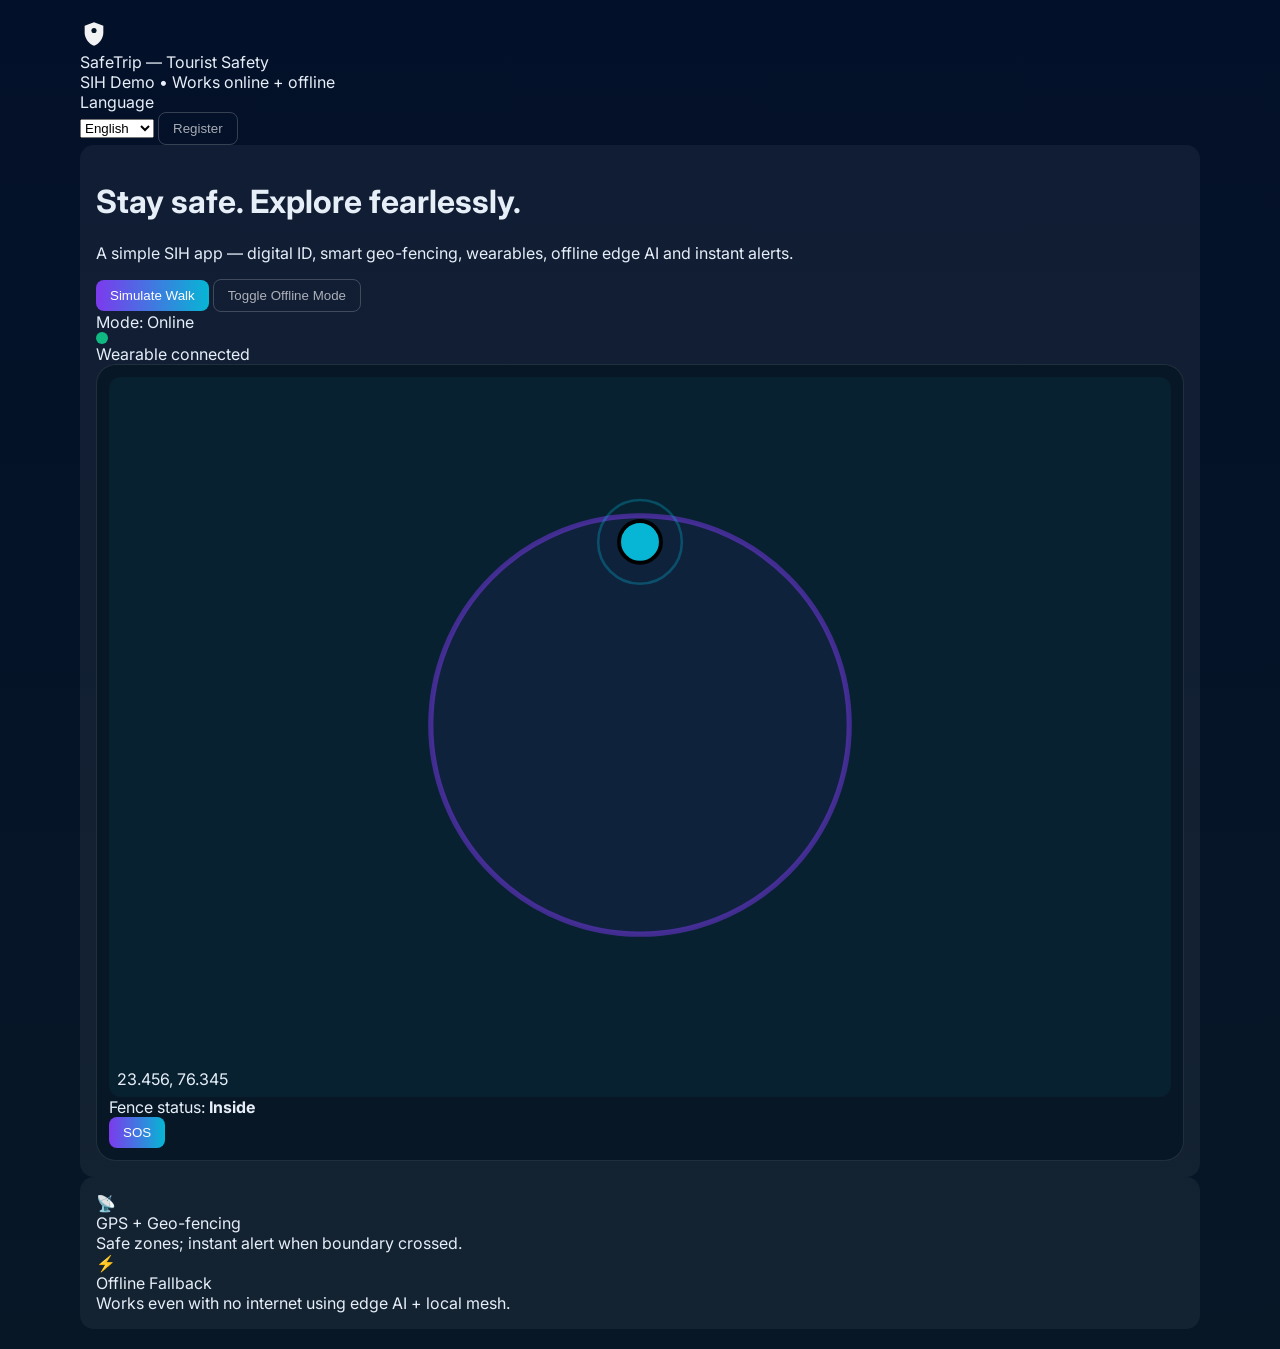
<file: index.html>
<!doctype html>
<html lang="en">
<head>
  <meta charset="utf-8" />
  <meta name="viewport" content="width=device-width,initial-scale=1" />
  <title>SafeTrip — Tourist Safety (SIH Demo)</title>
  <link href="https://fonts.googleapis.com/css2?family=Inter:wght@300;400;600;800&display=swap" rel="stylesheet">
  <link rel="stylesheet" href="index.css">
</head>

<body>
  <div class="container">

    <!-- Header -->
    <div class="header">
      <div class="brand">
        <div class="logo">
          <svg width="28" height="28" viewBox="0 0 24 24" fill="none">
            <path d="M12 2L20 5V11C20 16 16 21 12 22C8 21 4 16 4 11V5L12 2Z" fill="white" opacity="0.95"/>
            <circle cx="12" cy="9" r="2.2" fill="#071426"/>
          </svg>
        </div>
        <div>
          <div class="title">SafeTrip — Tourist Safety</div>
          <div class="subtitle">SIH Demo • Works online + offline</div>
        </div>
      </div>

      <div class="row">
        <div class="small muted">Language</div>
        <select id="lang">
          <option value="en">English</option>
          <option value="hi">हिन्दी</option>
          <option value="kn">ಕನ್ನಡ</option>
          <option value="te">తెలుగు</option>
        </select>

        <button class="btn btn-ghost" onclick="window.location='register.html'">Register</button>
      </div>
    </div>

    <!-- Main Grid -->
    <div class="grid">
      <div class="card">
        <div class="hero">

          <div class="hero-left">
            <h1 class="h1" id="headline">Stay safe. Explore fearlessly.</h1>

            <p class="lead" id="lead">
              A simple SIH app — digital ID, smart geo-fencing, wearables, offline edge AI and instant alerts.
            </p>

            <div class="cta-row">
              <button class="btn btn-primary" id="simulateBtn">Simulate Walk</button>
              <button class="btn btn-ghost" id="toggleOffline">Toggle Offline Mode</button>
              <div class="tiny muted" id="modeBadge">Mode: <span class='kbd'>Online</span></div>
            </div>

            <div class="status">
              <div class="pulse" id="wearablePulse"></div>
              <div id="wearableText">Wearable connected</div>
            </div>
          </div>

          <!-- Phone UI -->
          <div class="phone right-panel card">
            <div class="topbar"><div class="pill"></div></div>
            <div class="screen">
              <div class="map">
                <svg id="mapSvg" viewBox="0 0 400 260" preserveAspectRatio="none">
                  <circle id="geofence" cx="200" cy="130" r="80"></circle>
                  <g id="marker">
                    <circle cx="200" cy="60" r="8"></circle>
                    <circle cx="200" cy="60" r="16"></circle>
                  </g>
                </svg>
                <div id="coords">23.456, 76.345</div>
              </div>

              <div>
                Fence status: <strong id="fenceStatus">Inside</strong>
              </div>

              <div>
                <button class="btn btn-primary" id="sos">SOS</button>
              </div>
            </div>
          </div>

        </div>
      </div>

      <!-- SIDEBAR -->
      <aside class="card">
        <div class="feature">
          <div class="f-icon">📡</div>
          <div>
            <div class="f-title" id="f1">GPS + Geo-fencing</div>
            <div class="f-desc" id="f1d">Safe zones; instant alert when boundary crossed.</div>
          </div>
        </div>

        <div class="feature">
          <div class="f-icon">⚡</div>
          <div>
            <div class="f-title" id="f2">Offline Fallback</div>
            <div class="f-desc" id="f2d">Works even with no internet using edge AI + local mesh.</div>
          </div>
        </div>
      </aside>

    </div>
  </div>

  <!-- Toast -->
  <div class="toast" id="toast">
    <div id="toastTitle">Alert</div>
    <div id="toastBody">You have crossed the safe boundary</div>
  </div>

  <script src="index.js"></script>
</body>
</html>
</file>
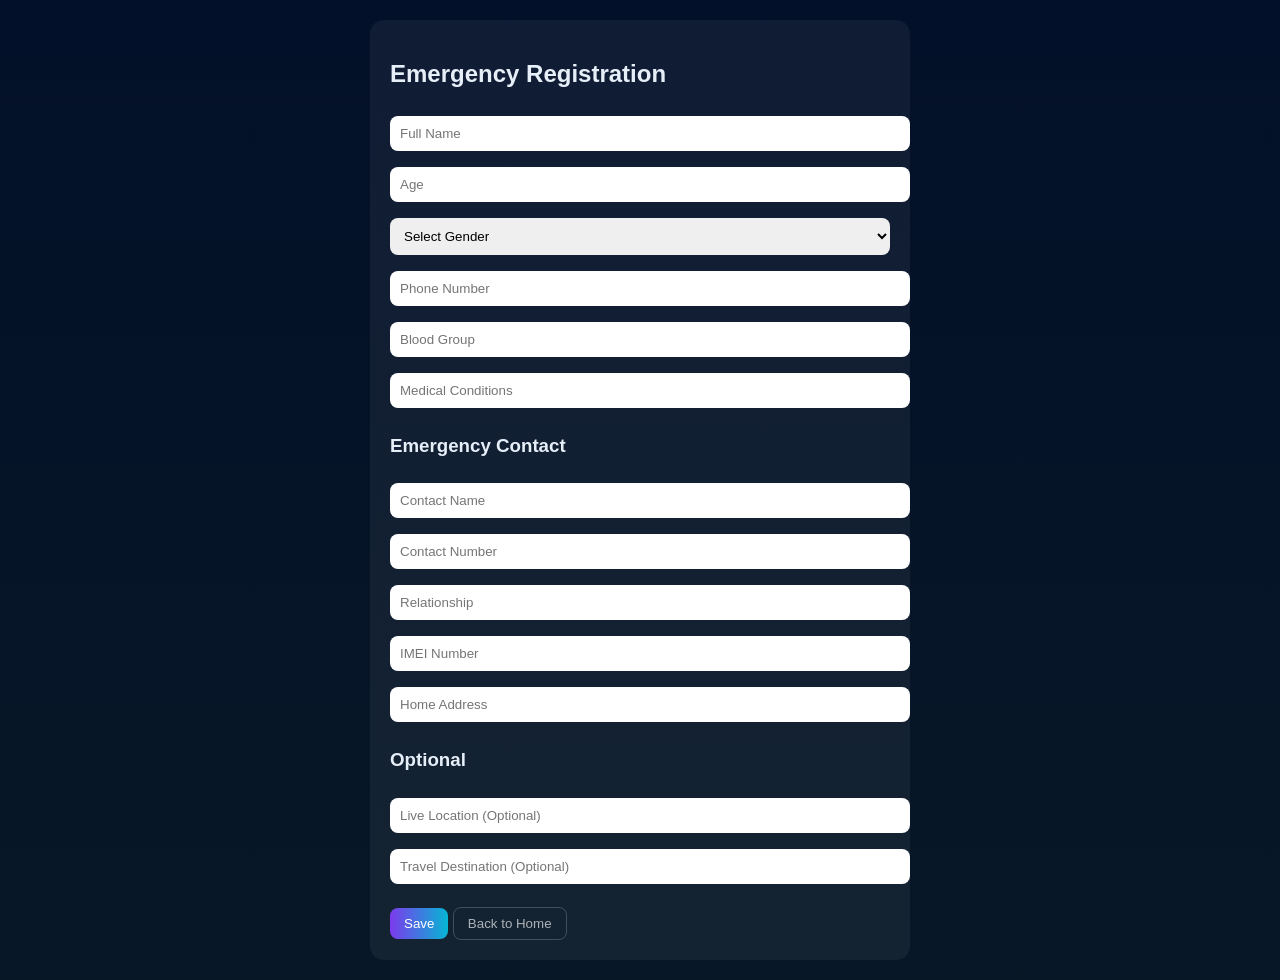
<file: register.html>
<!DOCTYPE html>
<html>
<head>
  <title>Register — SafeTrip</title>
  <link rel="stylesheet" href="index.css">
  <style>
    .form-box {
      max-width: 500px;
      margin: auto;
      padding: 20px;
    }
    input, select {
      width: 100%;
      padding: 10px;
      margin: 8px 0;
      border-radius: 8px;
      border: none;
    }
    #successBox {
      display: none;
      padding: 12px;
      background: #10b981;
      color: white;
      margin-top: 10px;
      border-radius: 8px;
      text-align: center;
    }
  </style>
</head>

<body>

<div class="container">
  <div class="card form-box">
    <h2>Emergency Registration</h2>

    <input id="fullName" placeholder="Full Name" required>
    <input id="age" placeholder="Age" required>
    <select id="gender">
      <option value="">Select Gender</option>
      <option>Male</option>
      <option>Female</option>
      <option>Other</option>
    </select>

    <input id="phone" placeholder="Phone Number" required>
    <input id="blood" placeholder="Blood Group" required>
    <input id="medical" placeholder="Medical Conditions">

    <h3>Emergency Contact</h3>

    <input id="emgName" placeholder="Contact Name" required>
    <input id="emgPhone" placeholder="Contact Number" required>
    <input id="relation" placeholder="Relationship" required>

    <input id="imei" placeholder="IMEI Number" required>
    <input id="address" placeholder="Home Address" required>

    <h3>Optional</h3>
    <input id="live" placeholder="Live Location (Optional)">
    <input id="dest" placeholder="Travel Destination (Optional)">

    <button class="btn btn-primary" id="save">Save</button>

    <div id="successBox">Registration Complete — You're Protected!</div>

    <button class="btn btn-ghost" onclick="window.location='sih.html'" style="margin-top:15px;">
      Back to Home
    </button>
  </div>
</div>

<script>
document.getElementById("save").addEventListener("click", () => {
  const fields = [
    "fullName","age","gender","phone","blood","medical",
    "emgName","emgPhone","relation","imei","address","live","dest"
  ];

  fields.forEach(f => {
    localStorage.setItem(f, document.getElementById(f).value);
  });

  document.getElementById("successBox").style.display = "block";
});
</script>

</body>
</html>
</file>
<file: index.css>
:root {
  --bg:#0f1724;
  --accent1:#7c3aed;
  --accent2:#06b6d4;
  --success:#10b981;
  --danger:#ef4444;
  --muted:rgba(255,255,255,0.65);
}

body {
  margin:0;
  font-family:Inter, sans-serif;
  background:linear-gradient(180deg,#031029,#071726);
  color:#e6eef8;
}

.container {max-width:1120px;margin:auto;padding:20px;}

.card {
  background:rgba(255,255,255,0.05);
  border-radius:14px;
  padding:16px;
}

.btn {
  padding:8px 14px;
  border-radius:8px;
  border:none;
  cursor:pointer;
}

.btn-primary {
  background:linear-gradient(90deg,var(--accent1),var(--accent2));
  color:white;
}

.btn-ghost {
  background:transparent;
  border:1px solid rgba(255,255,255,0.2);
  color:var(--muted);
}

.phone {
  border:1px solid rgba(255,255,255,0.1);
  border-radius:20px;
  background:#071726;
  padding:12px;
}

.map {
  background:rgba(6,182,212,0.06);
  border-radius:12px;
  padding:8px;
}

#geofence {
  fill:rgba(124,58,237,0.06);
  stroke:rgba(124,58,237,0.5);
  stroke-width:2;
}

#marker circle:first-child {
  fill:#06b6d4;
  stroke:#000;
  stroke-width:1.5;
}

#marker circle:last-child {
  fill:none;
  stroke:#06b6d4;
  opacity:0.3;
}

.pulse {
  width:12px;
  height:12px;
  border-radius:50%;
  background:var(--success);
  animation:pulse 2s infinite;
}

@keyframes pulse {
  0% {box-shadow:0 0 0 0 rgba(16,185,129,0.4);}
  70% {box-shadow:0 0 0 20px rgba(16,185,129,0);}
  100% {box-shadow:0 0 0 0 rgba(16,185,129,0);}
}

.toast {
  position:fixed;
  right:20px;
  bottom:20px;
  background:#111827;
  padding:12px;
  border-radius:8px;
  display:none;
}

.toast.show {display:block;}
</file>
